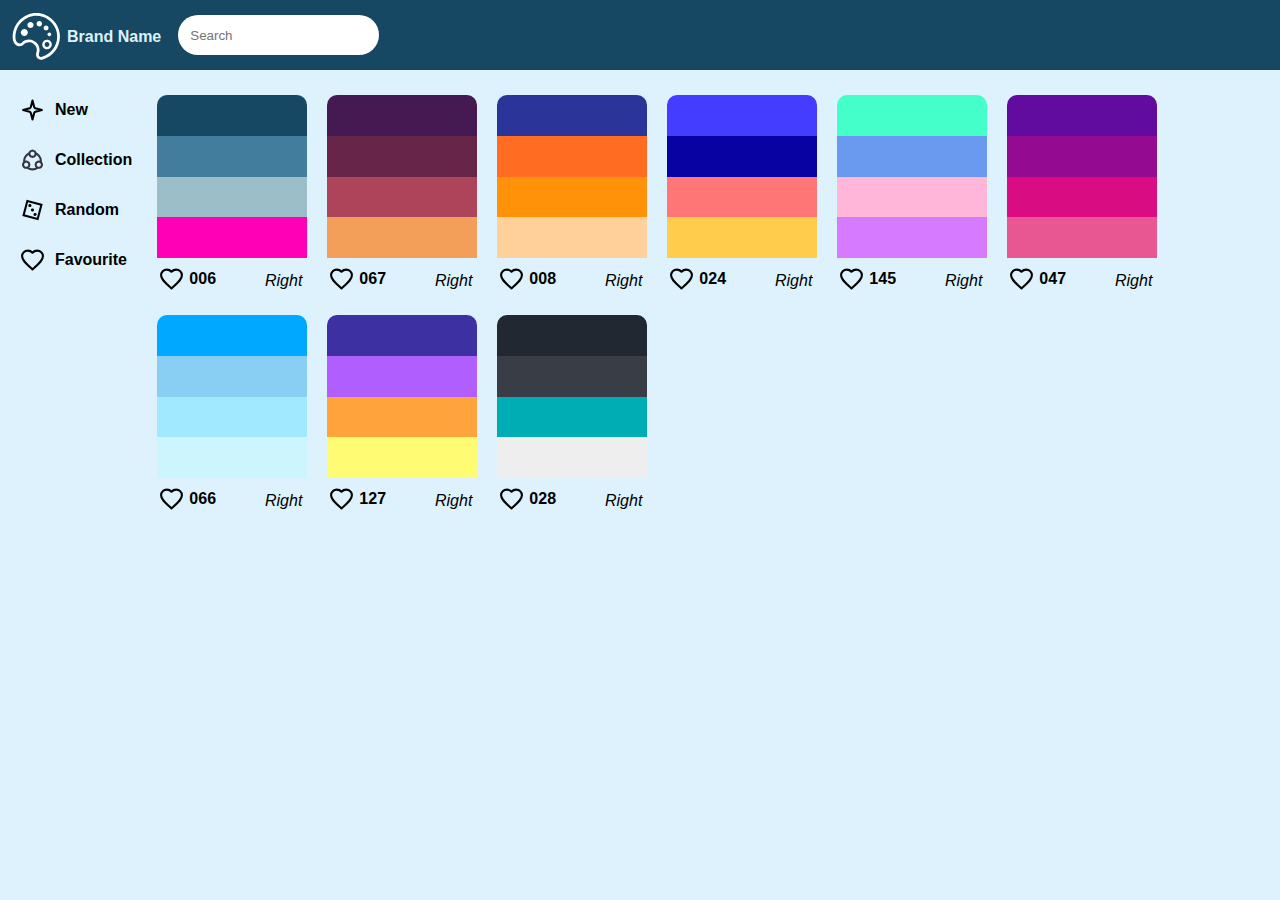
<file: index.html>
<!DOCTYPE html>
<html>
    <head>
        <link rel="stylesheet" href="style.css">
    </head>
    <body>
       <nav>
        <div class="logo"><?xml version="1.0" encoding="utf-8"?>
            <?xml version="1.0" encoding="utf-8"?>
<svg viewBox="-10.763 18.834 541.705 526.906" xmlns="http://www.w3.org/2000/svg">
  <g id="SVGRepo_bgCarrier" stroke-width="0" transform="matrix(1, 0, 0, 1, -5.574565099911865, 22.373120021018963)"/>
  <g id="SVGRepo_tracerCarrier" stroke-linecap="round" stroke-linejoin="round" transform="matrix(1, 0, 0, 1, -5.574565099911865, 22.373120021018963)"/>
  <g id="SVGRepo_iconCarrier" transform="matrix(1, 0, 0, 1, -5.574565099911865, 22.373120021018963)">
    <g fill-rule="evenodd"/>
  </g>
  <g id="g-1" stroke-width="0" transform="matrix(1, 0, 0, 1, -5.574565099911865, 22.373120021018963)"/>
  <g id="g-2" stroke-linecap="round" stroke-linejoin="round" transform="matrix(1, 0, 0, 1, -5.574565099911865, 22.373120021018963)"/>
  <g id="g-3" transform="matrix(1, 0, 0, 1, -3.6495653286447123, 27.082121702495897)">
    <g>
      <path class="st0" d="M468.277,116.662c-27.602-40.846-66.66-73.285-112.616-92.728c-30.638-12.955-64.35-20.122-99.654-20.122 c-35.303,0-68.914,7.166-99.421,20.135c-30.507,12.97-57.911,31.72-80.944,54.876C29.582,125.11,0.966,189.104,0.014,259.601v0.013 C0.007,260.484,0,261.354,0,262.21c0,18.834,2.796,34.96,7.865,48.553c5.056,13.585,12.442,24.608,21.286,32.857 c5.892,5.508,12.407,9.77,19.176,12.812c9.037,4.056,18.491,5.946,27.658,5.946c8.187,0,16.147-1.493,23.485-4.384 c7.331-2.898,14.065-7.2,19.587-12.921c14.641-15.181,35.708-24.334,59.042-24.341c17.401,0.007,33.44,5.262,46.826,14.298 c13.373,9.03,24.019,21.854,30.363,36.865c4.234,10.016,6.577,20.998,6.577,32.603c0.007,4.679-0.753,9.551-1.966,14.894 c-1.192,5.33-2.843,11.071-4.281,17.415c-1.35,5.988-2.014,11.722-2.014,17.196c-0.028,10.125,2.37,19.388,6.694,27.061 c4.302,7.694,10.406,13.654,17.072,17.867c4.446,2.822,9.153,4.905,13.914,6.385c6.351,1.96,12.798,2.864,19.053,2.871 c5.857-0.007,11.564-0.788,16.976-2.46c52.951-16.387,99.058-48.594,132.012-91.364c32.946-42.75,52.69-96.215,52.677-154.558 C512.013,206.841,495.872,157.507,468.277,116.662z M435.803,396.25c-29.157,37.872-70.167,66.564-117.261,81.129 c-2.165,0.671-5.076,1.137-8.207,1.124c-3.775,0.013-7.852-0.644-11.483-1.946c-3.652-1.294-6.816-3.192-9.235-5.549 c-1.616-1.576-2.932-3.357-3.98-5.508c-1.384-2.878-2.343-6.482-2.357-11.496c0-3.042,0.37-6.584,1.295-10.674 c1.164-5.214,2.822-10.975,4.281-17.408c1.446-6.427,2.686-13.565,2.686-21.424c0.006-23.443-7.153-45.353-19.382-63.439 c-12.229-18.1-29.52-32.467-49.902-41.086c-13.579-5.748-28.541-8.926-44.161-8.926c-31.124,0-60.014,12.277-80.403,33.418 c-2.274,2.357-5.378,4.44-9.118,5.92c-3.727,1.466-8.057,2.316-12.592,2.316c-5.714,0-11.715-1.329-17.402-4.268 c-5.686-2.953-11.133-7.475-15.867-14.312c-3.151-4.563-5.981-10.167-8.2-17.073c-2.967-9.194-4.837-20.703-4.837-34.837 c0-0.733,0.007-1.472,0.014-2.213v0.007c0.637-47.012,15.072-90.563,39.44-126.73c24.382-36.159,58.699-64.858,99.065-82.012 c26.917-11.442,56.521-17.771,87.809-17.771c46.922,0.007,90.385,14.236,126.524,38.639c36.132,24.403,64.844,58.994,82.013,99.585 c11.448,27.068,17.778,56.802,17.778,88.09C482.308,311.428,464.961,358.364,435.803,396.25z">
        <title>none</title>
      </path>
      <path class="st0" d="M392.273,296.061c-6.221-2.631-13.086-4.09-20.225-4.09c-10.708-0.007-20.772,3.282-29.048,8.886 c-8.282,5.59-14.846,13.496-18.799,22.834c-2.637,6.22-4.09,13.085-4.09,20.217c-0.007,10.715,3.282,20.779,8.879,29.048 c5.597,8.29,13.503,14.852,22.841,18.806c6.22,2.638,13.085,4.09,20.217,4.09c10.716,0,20.78-3.281,29.055-8.879 c8.276-5.604,14.846-13.503,18.799-22.841c2.638-6.221,4.09-13.085,4.09-20.224c0.007-10.708-3.281-20.772-8.878-29.048 C409.516,306.584,401.61,300.007,392.273,296.061z M393.594,358.418c-2.802,4.152-6.796,7.467-11.44,9.427 c-3.097,1.302-6.482,2.028-10.106,2.035c-5.418-0.007-10.345-1.624-14.503-4.433c-4.152-2.795-7.468-6.789-9.427-11.434 c-1.308-3.096-2.034-6.482-2.034-10.106c0.006-5.419,1.623-10.345,4.425-14.51c2.802-4.152,6.796-7.454,11.441-9.42 c3.097-1.308,6.481-2.034,10.098-2.034c5.426,0.006,10.352,1.63,14.518,4.426c4.145,2.809,7.461,6.796,9.42,11.441 c1.309,3.097,2.035,6.481,2.035,10.098C398.014,349.334,396.396,354.26,393.594,358.418z">
        <title>circleTwo</title>
      </path>
      <path class="st1" d="M126.462,175.094c-20.998,0-38.022,17.024-38.022,38.03c0,20.991,17.024,38.023,38.022,38.023 c21.005,0,38.03-17.032,38.03-38.023C164.492,192.118,147.467,175.094,126.462,175.094z">
        <title>circleOne</title>
      </path>
      <path class="st2" d="M193.245,100.274c-18.265,0-33.076,14.812-33.076,33.077c0,18.271,14.812,33.083,33.076,33.083 c18.271,0,33.084-14.812,33.084-33.083C226.329,115.086,211.516,100.274,193.245,100.274z"/>
      <path class="st3" d="M288.782,90.382c-16.387,0-29.679,13.29-29.679,29.678c0,16.388,13.292,29.679,29.679,29.679 s29.678-13.291,29.678-29.679C318.46,103.672,305.169,90.382,288.782,90.382z"/>
      <path class="st4" d="M361.745,190.392c14.599,0,26.431-11.838,26.431-26.431c0-14.599-11.832-26.431-26.431-26.431 c-14.6,0-26.431,11.832-26.431,26.431C335.314,178.553,347.145,190.392,361.745,190.392z"/>
      <path class="st5" d="M376.933,233.834c0,11.42,9.262,20.669,20.676,20.669c11.42,0,20.676-9.249,20.676-20.669 c0-11.42-9.256-20.67-20.676-20.67C386.195,213.164,376.933,222.414,376.933,233.834z"/>
    </g>
  </g>
</svg></div><div class="brandName text-style"><p>Brand Name</p></div>
           
                <input type="text" placeholder="Search" class="searchbox">
           
       </nav>
       <div id="belowNav">
            <div id="sideBar" class="text-style">
               <div class="new"><svg viewBox="0 0 24 24" fill="none" xmlns="http://www.w3.org/2000/svg"><g id="SVGRepo_bgCarrier" stroke-width="0"></g><g id="SVGRepo_tracerCarrier" stroke-linecap="round" stroke-linejoin="round"></g><g id="SVGRepo_iconCarrier"> <path d="M12 3L13.4302 8.31181C13.6047 8.96 13.692 9.28409 13.8642 9.54905C14.0166 9.78349 14.2165 9.98336 14.451 10.1358C14.7159 10.308 15.04 10.3953 15.6882 10.5698L21 12L15.6882 13.4302C15.04 13.6047 14.7159 13.692 14.451 13.8642C14.2165 14.0166 14.0166 14.2165 13.8642 14.451C13.692 14.7159 13.6047 15.04 13.4302 15.6882L12 21L10.5698 15.6882C10.3953 15.04 10.308 14.7159 10.1358 14.451C9.98336 14.2165 9.78349 14.0166 9.54905 13.8642C9.28409 13.692 8.96 13.6047 8.31181 13.4302L3 12L8.31181 10.5698C8.96 10.3953 9.28409 10.308 9.54905 10.1358C9.78349 9.98336 9.98336 9.78349 10.1358 9.54905C10.308 9.28409 10.3953 8.96 10.5698 8.31181L12 3Z" stroke="#000000" stroke-width="2" stroke-linecap="round" stroke-linejoin="round"></path> </g></svg><p>New</p></div>
               <div class="collection"><svg viewBox="0 0 24 24" fill="none" xmlns="http://www.w3.org/2000/svg"><g id="SVGRepo_bgCarrier" stroke-width="0"></g><g id="SVGRepo_tracerCarrier" stroke-linecap="round" stroke-linejoin="round"></g><g id="SVGRepo_iconCarrier"> <path d="M9 6C9 6.39397 9.0776 6.78407 9.22836 7.14805C9.37913 7.51203 9.6001 7.84274 9.87868 8.12132C10.1573 8.3999 10.488 8.62087 10.852 8.77164C11.2159 8.9224 11.606 9 12 9C12.394 9 12.7841 8.9224 13.1481 8.77164C13.512 8.62087 13.8427 8.3999 14.1213 8.12132C14.3999 7.84274 14.6209 7.51203 14.7716 7.14805C14.9224 6.78407 15 6.39396 15 6C15 5.60603 14.9224 5.21593 14.7716 4.85195C14.6209 4.48797 14.3999 4.15725 14.1213 3.87868C13.8427 3.6001 13.512 3.37912 13.148 3.22836C12.7841 3.0776 12.394 3 12 3C11.606 3 11.2159 3.0776 10.8519 3.22836C10.488 3.37913 10.1573 3.6001 9.87868 3.87868C9.6001 4.15726 9.37912 4.48797 9.22836 4.85195C9.0776 5.21593 9 5.60604 9 6L9 6Z" stroke="#33363F" stroke-width="2"></path> <path d="M4.43781 13.9015C4.09663 14.0985 3.79758 14.3607 3.55775 14.6733C3.31792 14.9858 3.142 15.3426 3.04004 15.7231C2.93807 16.1037 2.91206 16.5006 2.96348 16.8912C3.0149 17.2818 3.14275 17.6584 3.33974 17.9996C3.53672 18.3408 3.79897 18.6398 4.11153 18.8796C4.42408 19.1195 4.78081 19.2954 5.16136 19.3974C5.5419 19.4993 5.9388 19.5253 6.32939 19.4739C6.71999 19.4225 7.09663 19.2946 7.43781 19.0977C7.779 18.9007 8.07804 18.6384 8.31787 18.3259C8.5577 18.0133 8.73362 17.6566 8.83559 17.276C8.93756 16.8955 8.96357 16.4986 8.91215 16.108C8.86072 15.7174 8.73287 15.3408 8.53589 14.9996C8.33891 14.6584 8.07665 14.3594 7.7641 14.1195C7.45154 13.8797 7.09481 13.7038 6.71427 13.6018C6.33373 13.4998 5.93683 13.4738 5.54623 13.5252C5.15564 13.5767 4.779 13.7045 4.43781 13.9015L4.43781 13.9015Z" stroke="#33363F" stroke-width="2"></path> <path d="M19.5622 13.9015C19.9034 14.0985 20.2024 14.3607 20.4422 14.6733C20.6821 14.9859 20.858 15.3426 20.96 15.7231C21.0619 16.1037 21.0879 16.5006 21.0365 16.8912C20.9851 17.2818 20.8572 17.6584 20.6603 17.9996C20.4633 18.3408 20.201 18.6398 19.8885 18.8796C19.5759 19.1195 19.2192 19.2954 18.8386 19.3974C18.4581 19.4993 18.0612 19.5253 17.6706 19.4739C17.28 19.4225 16.9034 19.2946 16.5622 19.0977C16.221 18.9007 15.922 18.6384 15.6821 18.3259C15.4423 18.0133 15.2664 17.6566 15.1644 17.276C15.0624 16.8955 15.0364 16.4986 15.0879 16.108C15.1393 15.7174 15.2671 15.3408 15.4641 14.9996C15.6611 14.6584 15.9234 14.3594 16.2359 14.1195C16.5485 13.8797 16.9052 13.7038 17.2857 13.6018C17.6663 13.4998 18.0632 13.4738 18.4538 13.5252C18.8444 13.5767 19.221 13.7045 19.5622 13.9015L19.5622 13.9015Z" stroke="#33363F" stroke-width="2"></path> <path fill-rule="evenodd" clip-rule="evenodd" d="M9.06962 6.64319C9.02341 6.43253 8.99993 6.217 8.99993 6.0003C8.99993 5.60634 9.07753 5.21623 9.22829 4.85225C9.30001 4.67912 9.3876 4.51352 9.48973 4.35747C9.17327 4.44938 8.86149 4.55879 8.55584 4.68539C7.46391 5.13768 6.47176 5.80062 5.63603 6.63634C4.80031 7.47207 4.13737 8.46422 3.68508 9.55616C3.23279 10.6481 3 11.8184 3 13.0003C3 13.7255 3.08765 14.4464 3.25988 15.1475C3.34396 14.981 3.44359 14.8223 3.55768 14.6736C3.79752 14.361 4.09656 14.0988 4.43774 13.9018C4.62541 13.7935 4.82381 13.706 5.02936 13.6407C5.00983 13.4282 5 13.2145 5 13.0003C5 12.0811 5.18106 11.1708 5.53284 10.3215C5.88462 9.47224 6.40024 8.70057 7.05025 8.05056C7.63547 7.46533 8.31932 6.98905 9.06962 6.64319ZM14.9303 6.64313C15.6806 6.989 16.3645 7.4653 16.9497 8.05055C17.5998 8.70056 18.1154 9.47224 18.4672 10.3215C18.8189 11.1708 19 12.081 19 13.0003C19 13.2145 18.9902 13.4282 18.9706 13.6408C19.1761 13.7061 19.3745 13.7935 19.5621 13.9018C19.9033 14.0988 20.2023 14.361 20.4422 14.6736C20.5563 14.8223 20.656 14.9811 20.7401 15.1476C20.9123 14.4465 21 13.7256 21 13.0003C21 11.8184 20.7672 10.6481 20.3149 9.55615C19.8626 8.46422 19.1997 7.47206 18.364 6.63634C17.5282 5.80061 16.5361 5.13768 15.4441 4.68538C15.1385 4.55876 14.8266 4.44935 14.5101 4.35742C14.6122 4.51348 14.6999 4.6791 14.7716 4.85225C14.9223 5.21623 14.9999 5.60633 14.9999 6.0003C14.9999 6.21698 14.9765 6.43249 14.9303 6.64313ZM18.2303 19.4952C18.0439 19.5056 17.8565 19.4987 17.6705 19.4742C17.2799 19.4228 16.9033 19.2949 16.5621 19.098C16.3746 18.9897 16.1998 18.8617 16.0405 18.7164C15.6169 19.0159 15.1603 19.268 14.6788 19.4675C13.8295 19.8192 12.9193 20.0003 12 20.0003C11.0807 20.0003 10.1705 19.8192 9.32122 19.4675C8.83965 19.268 8.38304 19.0158 7.95941 18.7164C7.80015 18.8616 7.62531 18.9897 7.43775 19.098C7.09656 19.2949 6.71992 19.4228 6.32932 19.4742C6.1434 19.4987 5.95604 19.5056 5.7697 19.4952C6.5768 20.2694 7.52156 20.8868 8.55585 21.3152C9.64778 21.7675 10.8181 22.0003 12 22.0003C13.1819 22.0003 14.3522 21.7675 15.4442 21.3152C16.4784 20.8868 17.4232 20.2694 18.2303 19.4952Z" fill="#33363F"></path> </g></svg> <p>Collection</p></div>
               <div class="random"><svg viewBox="0 0 512 512" version="1.1" xmlns="http://www.w3.org/2000/svg" xmlns:xlink="http://www.w3.org/1999/xlink" fill="#000000"><g id="SVGRepo_bgCarrier" stroke-width="0"></g><g id="SVGRepo_tracerCarrier" stroke-linecap="round" stroke-linejoin="round"></g><g id="SVGRepo_iconCarrier"> <title>random</title> <g id="Page-1" stroke="none" stroke-width="1" fill="none" fill-rule="evenodd"> <g id="icon" fill="#000000" transform="translate(46.976875, 46.976875)"> <path d="M379.689791,38.3564581 L379.689791,379.689791 L38.3564581,379.689791 L38.3564581,38.3564581 L379.689791,38.3564581 Z M337.023125,81.0231247 L81.0231247,81.0231247 L81.0231247,337.023125 L337.023125,337.023125 L337.023125,81.0231247 Z M283.689791,251.689791 C301.362903,251.689791 315.689791,266.016679 315.689791,283.689791 C315.689791,301.362903 301.362903,315.689791 283.689791,315.689791 C266.016679,315.689791 251.689791,301.362903 251.689791,283.689791 C251.689791,266.016679 266.016679,251.689791 283.689791,251.689791 Z M209.023125,177.023125 C226.696237,177.023125 241.023125,191.350013 241.023125,209.023125 C241.023125,226.696237 226.696237,241.023125 209.023125,241.023125 C191.350013,241.023125 177.023125,226.696237 177.023125,209.023125 C177.023125,191.350013 191.350013,177.023125 209.023125,177.023125 Z M134.356458,102.356458 C152.02957,102.356458 166.356458,116.683346 166.356458,134.356458 C166.356458,152.02957 152.02957,166.356458 134.356458,166.356458 C116.683346,166.356458 102.356458,152.02957 102.356458,134.356458 C102.356458,116.683346 116.683346,102.356458 134.356458,102.356458 Z" id="Combined-Shape" transform="translate(209.023125, 209.023125) rotate(-345.000000) translate(-209.023125, -209.023125) "> </path> </g> </g> </g></svg><p>Random</p></div>
               <div class="favourite"><svg viewBox="0 0 24 24" role="img" xmlns="http://www.w3.org/2000/svg" aria-labelledby="favouriteIconTitle" stroke="#000000" stroke-width="2" stroke-linecap="round" stroke-linejoin="round" fill="none" color="#000000"><g id="SVGRepo_bgCarrier" stroke-width="0"></g><g id="SVGRepo_tracerCarrier" stroke-linecap="round" stroke-linejoin="round"></g><g id="SVGRepo_iconCarrier"> <title id="favouriteIconTitle">Favourite</title> <path d="M12,21 L10.55,19.7051771 C5.4,15.1242507 2,12.1029973 2,8.39509537 C2,5.37384196 4.42,3 7.5,3 C9.24,3 10.91,3.79455041 12,5.05013624 C13.09,3.79455041 14.76,3 16.5,3 C19.58,3 22,5.37384196 22,8.39509537 C22,12.1029973 18.6,15.1242507 13.45,19.7149864 L12,21 Z"></path> </g></svg><p>Favourite</p></div>
            </div>
            <div id="mainBody">
                <div class="card cardOne">
                   <div class="palette firstColor" id="colorone"></div>
                   <div class="palette" id="colortwo"></div>
                   <div class="palette" id="colorthree"></div>
                   <div class="palette" id="colorfour"></div>
                   <div class="infopanel">
                    
                    <div class="left">
                            <svg viewBox="0 0 24 24" role="img" xmlns="http://www.w3.org/2000/svg" aria-labelledby="favouriteIconTitle" stroke="#000000" stroke-width="2" stroke-linecap="round" stroke-linejoin="round" fill="none" color="#000000">
                                <g id="SVGRepo_bgCarrier" stroke-width="0"></g>
                                <g id="SVGRepo_tracerCarrier" stroke-linecap="round" stroke-linejoin="round"></g>
                                <g id="SVGRepo_iconCarrier"> 
                                    <title id="favouriteIconTitle">Favourite</title> 
                                    <path d="M12,21 L10.55,19.7051771 C5.4,15.1242507 2,12.1029973 2,8.39509537 C2,5.37384196 4.42,3 7.5,3 C9.24,3 10.91,3.79455041 12,5.05013624 C13.09,3.79455041 14.76,3 16.5,3 C19.58,3 22,5.37384196 22,8.39509537 C22,12.1029973 18.6,15.1242507 13.45,19.7149864 L12,21 Z">
                                    </path> 
                                </g></svg>
                    <div class="counter text-style">006</div>
                                
                    </div>
                      
                        <div class="right">Right</div>
                  
                </div>
                </div>
                


                 <div class="card cardTwo">
                   <div class="palette firstColor" id="colorone"></div>
                   <div class="palette" id="colortwo"></div>
                   <div class="palette" id="colorthree"></div>
                   <div class="palette" id="colorfour"></div>
                   <div class="infopanel">
                    
                    <div class="left">
                            <svg viewBox="0 0 24 24" role="img" xmlns="http://www.w3.org/2000/svg" aria-labelledby="favouriteIconTitle" stroke="#000000" stroke-width="2" stroke-linecap="round" stroke-linejoin="round" fill="none" color="#000000">
                                <g id="SVGRepo_bgCarrier" stroke-width="0"></g>
                                <g id="SVGRepo_tracerCarrier" stroke-linecap="round" stroke-linejoin="round"></g>
                                <g id="SVGRepo_iconCarrier"> 
                                    <title id="favouriteIconTitle">Favourite</title> 
                                    <path d="M12,21 L10.55,19.7051771 C5.4,15.1242507 2,12.1029973 2,8.39509537 C2,5.37384196 4.42,3 7.5,3 C9.24,3 10.91,3.79455041 12,5.05013624 C13.09,3.79455041 14.76,3 16.5,3 C19.58,3 22,5.37384196 22,8.39509537 C22,12.1029973 18.6,15.1242507 13.45,19.7149864 L12,21 Z">
                                    </path> 
                                </g></svg>
                    <div class="counter text-style">067</div>
                                
                    </div>
                      
                        <div class="right">Right</div>
                  
                </div>

                </div>
                <!-- End of Card Two-->

                <!--Start of Card Three-->
                <div class="card cardThree">
                    <div class="palette firstColor" id="colorone"></div>
                    <div class="palette" id="colortwo"></div>
                    <div class="palette" id="colorthree"></div>
                    <div class="palette" id="colorfour"></div>
                    <div class="infopanel">
                        <div class="left">
                            <svg viewBox="0 0 24 24" role="img" xmlns="http://www.w3.org/2000/svg" aria-labelledby="favouriteIconTitle" stroke="#000000" stroke-width="2" stroke-linecap="round" stroke-linejoin="round" fill="none" color="#000000">
                                 <g id="SVGRepo_bgCarrier" stroke-width="0"></g>
                                 <g id="SVGRepo_tracerCarrier" stroke-linecap="round" stroke-linejoin="round"></g>
                                 <g id="SVGRepo_iconCarrier"> 
                                     <title id="favouriteIconTitle">Favourite</title> 
                                     <path d="M12,21 L10.55,19.7051771 C5.4,15.1242507 2,12.1029973 2,8.39509537 C2,5.37384196 4.42,3 7.5,3 C9.24,3 10.91,3.79455041 12,5.05013624 C13.09,3.79455041 14.76,3 16.5,3 C19.58,3 22,5.37384196 22,8.39509537 C22,12.1029973 18.6,15.1242507 13.45,19.7149864 L12,21 Z">
                                     </path> 
                                 </g></svg>
                            <div class="counter text-style">008</div>     
                        </div>
                         <div class="right">Right</div>
                    </div>
                </div>
                <!--End of Card Three-->
                <!--Start of Card 4-->
                <div class="card card4">
                    <div class="palette firstColor" id="colorone"></div>
                    <div class="palette" id="colortwo"></div>
                    <div class="palette" id="colorthree"></div>
                    <div class="palette" id="colorfour"></div>
                    <div class="infopanel">
                        <div class="left">
                            <svg viewBox="0 0 24 24" role="img" xmlns="http://www.w3.org/2000/svg" aria-labelledby="favouriteIconTitle" stroke="#000000" stroke-width="2" stroke-linecap="round" stroke-linejoin="round" fill="none" color="#000000">
                                 <g id="SVGRepo_bgCarrier" stroke-width="0"></g>
                                 <g id="SVGRepo_tracerCarrier" stroke-linecap="round" stroke-linejoin="round"></g>
                                 <g id="SVGRepo_iconCarrier"> 
                                     <title id="favouriteIconTitle">Favourite</title> 
                                     <path d="M12,21 L10.55,19.7051771 C5.4,15.1242507 2,12.1029973 2,8.39509537 C2,5.37384196 4.42,3 7.5,3 C9.24,3 10.91,3.79455041 12,5.05013624 C13.09,3.79455041 14.76,3 16.5,3 C19.58,3 22,5.37384196 22,8.39509537 C22,12.1029973 18.6,15.1242507 13.45,19.7149864 L12,21 Z">
                                     </path> 
                                 </g></svg>
                            <div class="counter text-style">024</div>     
                        </div>
                         <div class="right">Right</div>
                    </div>
                </div>
                <!--End of Card4-->
                <!--Start of Card5-->
                <div class="card card5">
                    <div class="palette firstColor" id="colorone"></div>
                    <div class="palette" id="colortwo"></div>
                    <div class="palette" id="colorthree"></div>
                    <div class="palette" id="colorfour"></div>
                    <div class="infopanel">
                        <div class="left">
                            <svg viewBox="0 0 24 24" role="img" xmlns="http://www.w3.org/2000/svg" aria-labelledby="favouriteIconTitle" stroke="#000000" stroke-width="2" stroke-linecap="round" stroke-linejoin="round" fill="none" color="#000000">
                                 <g id="SVGRepo_bgCarrier" stroke-width="0"></g>
                                 <g id="SVGRepo_tracerCarrier" stroke-linecap="round" stroke-linejoin="round"></g>
                                 <g id="SVGRepo_iconCarrier"> 
                                     <title id="favouriteIconTitle">Favourite</title> 
                                     <path d="M12,21 L10.55,19.7051771 C5.4,15.1242507 2,12.1029973 2,8.39509537 C2,5.37384196 4.42,3 7.5,3 C9.24,3 10.91,3.79455041 12,5.05013624 C13.09,3.79455041 14.76,3 16.5,3 C19.58,3 22,5.37384196 22,8.39509537 C22,12.1029973 18.6,15.1242507 13.45,19.7149864 L12,21 Z">
                                     </path> 
                                 </g></svg>
                            <div class="counter text-style">145</div>     
                        </div>
                         <div class="right">Right</div>
                    </div>
                </div>
                <!--End of Card 5-->
                <!--Start of Card 6-->
                <div class="card card6">
                    <div class="palette firstColor" id="colorone"></div>
                    <div class="palette" id="colortwo"></div>
                    <div class="palette" id="colorthree"></div>
                    <div class="palette" id="colorfour"></div>
                    <div class="infopanel">
                        <div class="left">
                            <svg viewBox="0 0 24 24" role="img" xmlns="http://www.w3.org/2000/svg" aria-labelledby="favouriteIconTitle" stroke="#000000" stroke-width="2" stroke-linecap="round" stroke-linejoin="round" fill="none" color="#000000">
                                 <g id="SVGRepo_bgCarrier" stroke-width="0"></g>
                                 <g id="SVGRepo_tracerCarrier" stroke-linecap="round" stroke-linejoin="round"></g>
                                 <g id="SVGRepo_iconCarrier"> 
                                     <title id="favouriteIconTitle">Favourite</title> 
                                     <path d="M12,21 L10.55,19.7051771 C5.4,15.1242507 2,12.1029973 2,8.39509537 C2,5.37384196 4.42,3 7.5,3 C9.24,3 10.91,3.79455041 12,5.05013624 C13.09,3.79455041 14.76,3 16.5,3 C19.58,3 22,5.37384196 22,8.39509537 C22,12.1029973 18.6,15.1242507 13.45,19.7149864 L12,21 Z">
                                     </path> 
                                 </g></svg>
                            <div class="counter text-style">047</div>     
                        </div>
                         <div class="right">Right</div>
                    </div>
                </div>
                <!--End of Card 6-->
                <!--Start of Card 7-->
                <div class="card card7">
                    <div class="palette firstColor" id="colorone"></div>
                    <div class="palette" id="colortwo"></div>
                    <div class="palette" id="colorthree"></div>
                    <div class="palette" id="colorfour"></div>
                    <div class="infopanel">
                        <div class="left">
                            <svg viewBox="0 0 24 24" role="img" xmlns="http://www.w3.org/2000/svg" aria-labelledby="favouriteIconTitle" stroke="#000000" stroke-width="2" stroke-linecap="round" stroke-linejoin="round" fill="none" color="#000000">
                                 <g id="SVGRepo_bgCarrier" stroke-width="0"></g>
                                 <g id="SVGRepo_tracerCarrier" stroke-linecap="round" stroke-linejoin="round"></g>
                                 <g id="SVGRepo_iconCarrier"> 
                                     <title id="favouriteIconTitle">Favourite</title> 
                                     <path d="M12,21 L10.55,19.7051771 C5.4,15.1242507 2,12.1029973 2,8.39509537 C2,5.37384196 4.42,3 7.5,3 C9.24,3 10.91,3.79455041 12,5.05013624 C13.09,3.79455041 14.76,3 16.5,3 C19.58,3 22,5.37384196 22,8.39509537 C22,12.1029973 18.6,15.1242507 13.45,19.7149864 L12,21 Z">
                                     </path> 
                                 </g></svg>
                            <div class="counter text-style">066</div>     
                        </div>
                         <div class="right">Right</div>
                    </div>
                </div>
                <!--End of Card 7-->
                <!--Start of Card 8-->
                <div class="card card8">
                    <div class="palette firstColor" id="colorone"></div>
                    <div class="palette" id="colortwo"></div>
                    <div class="palette" id="colorthree"></div>
                    <div class="palette" id="colorfour"></div>
                    <div class="infopanel">
                        <div class="left">
                            <svg viewBox="0 0 24 24" role="img" xmlns="http://www.w3.org/2000/svg" aria-labelledby="favouriteIconTitle" stroke="#000000" stroke-width="2" stroke-linecap="round" stroke-linejoin="round" fill="none" color="#000000">
                                 <g id="SVGRepo_bgCarrier" stroke-width="0"></g>
                                 <g id="SVGRepo_tracerCarrier" stroke-linecap="round" stroke-linejoin="round"></g>
                                 <g id="SVGRepo_iconCarrier"> 
                                     <title id="favouriteIconTitle">Favourite</title> 
                                     <path d="M12,21 L10.55,19.7051771 C5.4,15.1242507 2,12.1029973 2,8.39509537 C2,5.37384196 4.42,3 7.5,3 C9.24,3 10.91,3.79455041 12,5.05013624 C13.09,3.79455041 14.76,3 16.5,3 C19.58,3 22,5.37384196 22,8.39509537 C22,12.1029973 18.6,15.1242507 13.45,19.7149864 L12,21 Z">
                                     </path> 
                                 </g></svg>
                            <div class="counter text-style">127</div>     
                        </div>
                         <div class="right">Right</div>
                    </div>
                </div>
                <!--End of Card 8-->
                <!--Start of Card 9-->
                <div class="card card9">
                    <div class="palette firstColor" id="colorone"></div>
                    <div class="palette" id="colortwo"></div>
                    <div class="palette" id="colorthree"></div>
                    <div class="palette" id="colorfour"></div>
                    <div class="infopanel">
                        <div class="left">
                            <svg viewBox="0 0 24 24" role="img" xmlns="http://www.w3.org/2000/svg" aria-labelledby="favouriteIconTitle" stroke="#000000" stroke-width="2" stroke-linecap="round" stroke-linejoin="round" fill="none" color="#000000">
                                 <g id="SVGRepo_bgCarrier" stroke-width="0"></g>
                                 <g id="SVGRepo_tracerCarrier" stroke-linecap="round" stroke-linejoin="round"></g>
                                 <g id="SVGRepo_iconCarrier"> 
                                     <title id="favouriteIconTitle">Favourite</title> 
                                     <path d="M12,21 L10.55,19.7051771 C5.4,15.1242507 2,12.1029973 2,8.39509537 C2,5.37384196 4.42,3 7.5,3 C9.24,3 10.91,3.79455041 12,5.05013624 C13.09,3.79455041 14.76,3 16.5,3 C19.58,3 22,5.37384196 22,8.39509537 C22,12.1029973 18.6,15.1242507 13.45,19.7149864 L12,21 Z">
                                     </path> 
                                 </g></svg>
                            <div class="counter text-style">028</div>     
                        </div>
                         <div class="right">Right</div>
                    </div>
                </div>
                <!--End of Card 9-->
                
            </div>
            



    </div> 
    </body>
</html>
</file>
<file: style.css>
:root {
    --color_one: #164863;
    --color_two: #427D9D;
    --color_three: #9BBEC8;
    --color_four: #DDF2FD;


    --color_five: #451952;
    --color_six: #662549;
    --color_seven: #AE445A;
    --color_eight: #F39F5A;


    --color-9: #2B3499;
    --color-10: #FF6C22;
    --color-11: #FF9209;
    --color-12: #FFD099;
    
    --color-13: hsl(242, 100%, 62%);
    --color-14: #0802A3;
    --color-15: #FF7676;
    --color-16: #FFCD4B;
    
    --color-17: #45FFCA;
    --color-18: #6a99f0;
    --color-19: #FFB6D9;
    --color-20: #D67BFF;
    
    --color-21: #610C9F;
    --color-22: #940B92;
    --color-23: #DA0C81;
    --color-24: #E95793;
    
    
    --color-25: #00A9FF;
    --color-26: #89CFF3;
    --color-27: #A0E9FF;
    --color-28: #CDF5FD;

    --color-29: #3D30A2;
    --color-30: #B15EFF;
    --color-31: #FFA33C;
    --color-32: #FFFB73;
    
    --color-33 : #222831;
    --color-34 : #393E46;
    --color-35 : #00ADB5;
    --color-36 : #EEEEEE;

}
body {
    margin: 0;
    background-color: var(--color_four);
}
nav {
    display: flex;
    margin-bottom: 15px;
    margin-top: 0px;
    flex-direction: row;
    background-color: var(--color_one);
    width: 100%;
    max-height: 70px;
    border: 0;
}
nav > div {
    padding: 5px 5px;
    margin: 7px;
    border-radius: 5px;
}
.brandName {
    color:var(--color_four);
    margin-left: 0;
}
.logo {
    margin-right: 0;
    padding-right: 0;
}
.logo > svg {
    fill: white;
    min-width: 50px;
}



.searchbox {
    transition: all 0.1s;
    margin:15px 5px;
    padding: 0px 12px;
    border-radius: 50px;
    border: 0;

}
input[type=text]:focus {
    outline: none;
    box-shadow: 10px 10px 60px 5px rgba(255, 247, 247, 0.495);

}

#belowNav {
    display:flex;
}


#belowNav > #sideBar {
    background-color: #DDF2FD;
}

#sideBar > div {
    padding: 0px 15px;
    display: flex;

}
#sideBar > div > svg {
    width:25px;
    margin-left: 5px;
}
#sideBar > div:hover {
    cursor: pointer;
}

#sideBar > div:hover > svg{
    fill: var(--color_one);
    cursor: pointer;
    
}
#sideBar > div > p {
    margin-left: 10px;
    margin-top: 16px;
}
.text-style {
    font-family:Arial, Helvetica, sans-serif;

    font-weight: 700;


}

#mainBody {
    display:flex;
    flex-wrap: wrap;
}

.infopanel {
    margin-top: 5px;
    display: flex;
    
}

.infopanel > svg {
    max-width: 20px;
}
.right{
    font-family: Arial, Helvetica, sans-serif;
    font-style: italic;
        align-content: flex-end;
    padding:5px;
}
.left {
    cursor: pointer;
    display:flex;
    border-radius: 15px 0px 0px 15px;
    min-width: 25px;
    background-color:var(--color_four);
    padding: 2px;
    margin-right: auto;
}
.left > svg {
    
    min-width: 25px;
}
.left:hover > svg {
    fill: var(--color_three);
}

.counter {
    border-radius: 0px 0px 15px 15px;
    background-color: var(--color_four);
    margin-right: auto;
    padding: 5px;
}
.card {
    width: 150px;
    height: 200px;
    display: flex;
    flex-direction: column;
    padding: 10px;
}
.palette {
    width: 100%;
    height: 25%;
}
.firstColor {
    border-radius: 10px 10px 0px 0px;
}

.cardOne > #colorone{
    
    background-color: var(--color_one);
    
}
.cardOne > #colortwo{
  
    background-color: var(--color_two);
}
.cardOne > #colorthree{
   
    background-color: var(--color_three);
}
.cardOne > #colorfour{
 
    background-color: rgb(255, 0, 183);
    
}

.cardTwo > #colorone {
    background-color: var(--color_five);
}
.cardTwo > #colortwo {
    background-color: var(--color_six);
}
.cardTwo > #colorthree {
    background-color: var(--color_seven);
}
.cardTwo > #colorfour {
    background-color: var(--color_eight);
}

.cardThree > #colorone {
    background-color: var(--color-9);
    
}

.cardThree > #colortwo {
    background-color: var(--color-10);
    
}

.cardThree > #colorthree {
    background-color: var(--color-11);
    
}

.cardThree > #colorfour {
    background-color: var(--color-12);
    
}

.card4 > #colorone {
    background-color: var(--color-13);
}

.card4 > #colortwo {
    background-color: var(--color-14);
}
.card4 > #colorthree {
    background-color: var(--color-15);
}
.card4 > #colorfour {
    background-color: var(--color-16);
}

.card5 > #colorone {
    background-color: var(--color-17);
}
.card5 > #colortwo {
    background-color: var(--color-18);
}
.card5 > #colorthree {
    background-color: var(--color-19);
}
.card5 > #colorfour {
    background-color: var(--color-20);
}

.card6 > #colorone {
    background-color: var(--color-21);
}

.card6 > #colortwo {
    background-color: var(--color-22);
}
.card6 > #colorthree {
    background-color: var(--color-23);
}
.card6 > #colorfour {
    background-color: var(--color-24);
}

.card7 > #colorone {
    background-color: var(--color-25);
}

.card7 > #colortwo {
    background-color: var(--color-26);
}

.card7 > #colorthree {
    background-color: var(--color-27);
}
.card7 > #colorfour {
    background-color: var(--color-28);
}
.card8 > #colorone {
    background-color: var(--color-29);
}
.card8 > #colortwo {
    background-color: var(--color-30);
}

.card8 > #colorthree {
    background-color: var(--color-31);
}
.card8 > #colorfour {
    background-color: var(--color-32);
}

.card9 > #colorone {
    background-color: var(--color-33);
}

.card9 > #colortwo {
    background-color: var(--color-34);
}

.card9 > #colorthree {
    background-color: var(--color-35);
}

.card9 > #colorfour {
    background-color: var(--color-36);
}
</file>
